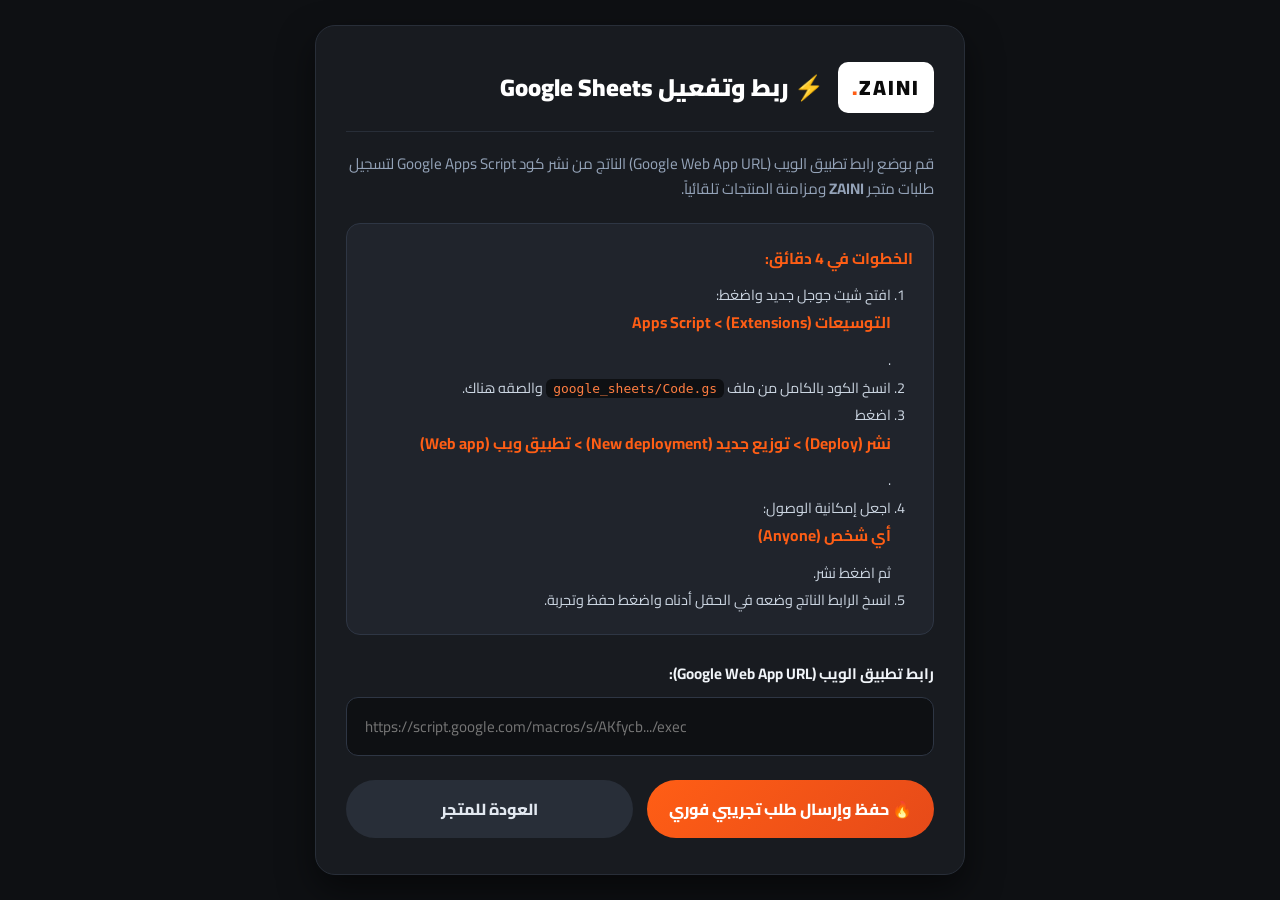
<file: google_sheets/test_connection.html>
<!DOCTYPE html>
<html lang="ar" dir="rtl">
<head>
  <meta charset="UTF-8">
  <meta name="viewport" content="width=device-width, initial-scale=1.0">
  <title>اختبار وربط Google Sheets - متجر ZAINI</title>
  <link rel="preconnect" href="https://fonts.googleapis.com">
  <link rel="preconnect" href="https://fonts.gstatic.com" crossorigin>
  <link href="https://fonts.googleapis.com/css2?family=Cairo:wght@600;700;800;900&display=swap" rel="stylesheet">
  <style>
    * { box-sizing: border-box; margin: 0; padding: 0; }
    body {
      font-family: 'Cairo', sans-serif;
      background: #0E1013;
      color: #E2E8F0;
      display: flex;
      align-items: center;
      justify-content: center;
      min-height: 100vh;
      padding: 20px;
    }
    .card {
      background: #181B20;
      max-width: 650px;
      width: 100%;
      border-radius: 20px;
      padding: 36px 30px;
      box-shadow: 0 15px 35px rgba(0,0,0,0.5);
      border: 1px solid #282E38;
    }
    .brand-header {
      display: flex;
      align-items: center;
      gap: 14px;
      margin-bottom: 20px;
      border-bottom: 1px solid #282E38;
      padding-bottom: 18px;
    }
    .brand-logo-badge {
      background: #FFFFFF;
      padding: 6px 14px;
      border-radius: 10px;
      font-weight: 900;
      font-size: 1.3rem;
      color: #0A0A0A;
      letter-spacing: 2px;
    }
    .brand-logo-badge span {
      color: #FF5E15;
    }
    h2 {
      color: #FFFFFF;
      font-size: 1.5rem;
      font-weight: 900;
      display: flex;
      align-items: center;
      gap: 10px;
    }
    p {
      color: #94A3B8;
      font-size: 0.95rem;
      line-height: 1.6;
      margin-bottom: 22px;
    }
    .steps {
      background: #20242C;
      border: 1px solid #2E3644;
      padding: 20px;
      border-radius: 14px;
      margin-bottom: 24px;
      font-size: 0.9rem;
    }
    .steps strong {
      color: #FF5E15;
      display: block;
      margin-bottom: 8px;
      font-size: 0.98rem;
    }
    .steps ol {
      padding-right: 22px;
      line-height: 1.9;
      color: #CBD5E1;
    }
    .steps code {
      background: #0E1013;
      padding: 2px 7px;
      border-radius: 6px;
      color: #FF7E42;
      font-family: monospace;
      font-size: 0.9em;
    }
    .form-group {
      margin-bottom: 20px;
    }
    label {
      display: block;
      font-weight: 700;
      margin-bottom: 9px;
      font-size: 0.95rem;
      color: #F1F5F9;
    }
    input[type="text"] {
      width: 100%;
      padding: 14px 18px;
      background: #0E1013;
      border: 1.5px solid #2E3644;
      border-radius: 12px;
      font-size: 0.95rem;
      font-family: inherit;
      color: #FFFFFF;
      direction: ltr;
      text-align: left;
      transition: all 0.25s ease;
    }
    input[type="text"]:focus {
      outline: none;
      border-color: #FF5E15;
      box-shadow: 0 0 0 3px rgba(255, 94, 21, 0.2);
    }
    .btn-group {
      display: flex;
      gap: 14px;
      margin-top: 24px;
    }
    button {
      flex: 1;
      padding: 14px;
      border-radius: 30px;
      border: none;
      font-family: inherit;
      font-weight: 800;
      font-size: 1rem;
      cursor: pointer;
      transition: all 0.2s ease;
    }
    .btn-primary {
      background: linear-gradient(135deg, #FF5E15, #E64A19);
      color: #FFFFFF;
    }
    .btn-primary:hover {
      transform: translateY(-2px);
      box-shadow: 0 6px 20px rgba(255, 94, 21, 0.35);
    }
    .btn-back {
      background: #282E38;
      color: #E2E8F0;
    }
    .btn-back:hover {
      background: #333B47;
    }
    .status-box {
      margin-top: 22px;
      padding: 18px;
      border-radius: 12px;
      display: none;
      font-size: 0.93rem;
      line-height: 1.7;
    }
    .status-box.success {
      background: rgba(16, 185, 129, 0.12);
      border: 1px solid #10B981;
      color: #A7F3D0;
      display: block;
    }
    .status-box.error {
      background: rgba(239, 68, 68, 0.12);
      border: 1px solid #EF4444;
      color: #FCA5A5;
      display: block;
    }
  </style>
</head>
<body>
  <div class="card">
    <div class="brand-header">
      <div class="brand-logo-badge">
        ZAINI<span>.</span>
      </div>
      <div>
        <h2>⚡ ربط وتفعيل Google Sheets</h2>
      </div>
    </div>

    <p>قم بوضع رابط تطبيق الويب (Google Web App URL) الناتج من نشر كود Google Apps Script لتسجيل طلبات متجر <strong>ZAINI</strong> ومزامنة المنتجات تلقائياً.</p>

    <div class="steps">
      <strong>الخطوات في 4 دقائق:</strong>
      <ol>
        <li>افتح شيت جوجل جديد واضغط: <strong>التوسيعات (Extensions) &gt; Apps Script</strong>.</li>
        <li>انسخ الكود بالكامل من ملف <code>google_sheets/Code.gs</code> والصقه هناك.</li>
        <li>اضغط <strong>نشر (Deploy) &gt; توزيع جديد (New deployment) &gt; تطبيق ويب (Web app)</strong>.</li>
        <li>اجعل إمكانية الوصول: <strong>أي شخص (Anyone)</strong> ثم اضغط نشر.</li>
        <li>انسخ الرابط الناتج وضعه في الحقل أدناه واضغط حفظ وتجربة.</li>
      </ol>
    </div>

    <div class="form-group">
      <label for="scriptUrl">رابط تطبيق الويب (Google Web App URL):</label>
      <input type="text" id="scriptUrl" placeholder="https://script.google.com/macros/s/AKfycb.../exec">
    </div>

    <div class="btn-group">
      <button class="btn-primary" id="btnSaveAndTest">🔥 حفظ وإرسال طلب تجريبي فوري</button>
      <button class="btn-back" onclick="window.location.href='../index.html'">العودة للمتجر</button>
    </div>

    <div class="status-box" id="statusBox"></div>
  </div>

  <script>
    const currentUrl = localStorage.getItem("zaini_sheets_url") || localStorage.getItem("ltb_sheets_url") || "";
    document.getElementById("scriptUrl").value = currentUrl;

    document.getElementById("btnSaveAndTest").addEventListener("click", async () => {
      const url = document.getElementById("scriptUrl").value.trim();
      const statusBox = document.getElementById("statusBox");
      const btn = document.getElementById("btnSaveAndTest");

      if (!url || !url.startsWith("https://script.google.com/")) {
        statusBox.className = "status-box error";
        statusBox.textContent = "يرجى إدخال رابط Web App صحيح يبدأ بـ https://script.google.com/";
        return;
      }

      btn.disabled = true;
      btn.textContent = "جاري الحفظ وإرسال الطلب التجريبي...";
      statusBox.style.display = "none";

      try {
        // Save in localStorage for the main website
        localStorage.setItem("zaini_sheets_url", url);
        localStorage.setItem("ltb_sheets_url", url);

        // Send a test order for ZAINI
        const testPayload = {
          orderId: "ZAINI-TEST-" + Math.floor(Math.random() * 90000 + 10000),
          timestamp: new Date().toLocaleString("ar-EG"),
          customerName: "طلب تجريبي - اختبار ربط شيت ZAINI",
          customerPhone: "01069236466",
          customerGov: "القاهرة",
          customerAddress: "مدينة نصر - شارع عباس العقاد",
          productName: "هودي أوفر سايز شتوي ميلتون ثقيل مبطن بشكير",
          category: "هوديز وسويت شيرت",
          size: "XL",
          color: "أسود كربوني",
          quantity: 1,
          price: 499,
          totalPrice: 499,
          customerNotes: "طلب اختبار تلقائي للتأكد من نجاح ربط الشيت مع متجر ZAINI"
        };

        await fetch(url, {
          method: "POST",
          mode: "no-cors",
          headers: { "Content-Type": "application/json" },
          body: JSON.stringify(testPayload)
        });

        statusBox.className = "status-box success";
        statusBox.innerHTML = `
          <strong>🎉 تم بنجاح تام!</strong><br>
          تم حفظ الرابط وتفعيله لمتجر <strong>ZAINI</strong> بنجاح.<br>
          تم إرسال طلب تجريبي برقم (<strong>${testPayload.orderId}</strong>) للمنتج الرجالي.<br>
          افتح شيت جوجل الآن وستجد صفحة الطلبات والمنتجات تم إنشاؤها وتنسيقها باللون الأسود وهوية ZAINI!
        `;

      } catch (err) {
        statusBox.className = "status-box error";
        statusBox.innerHTML = `حدث خطأ أثناء الاتصال: ${err.message}`;
      } finally {
        btn.disabled = false;
        btn.textContent = "🔥 حفظ وإرسال طلب تجريبي فوري";
      }
    });
  </script>
</body>
</html>
</file>
